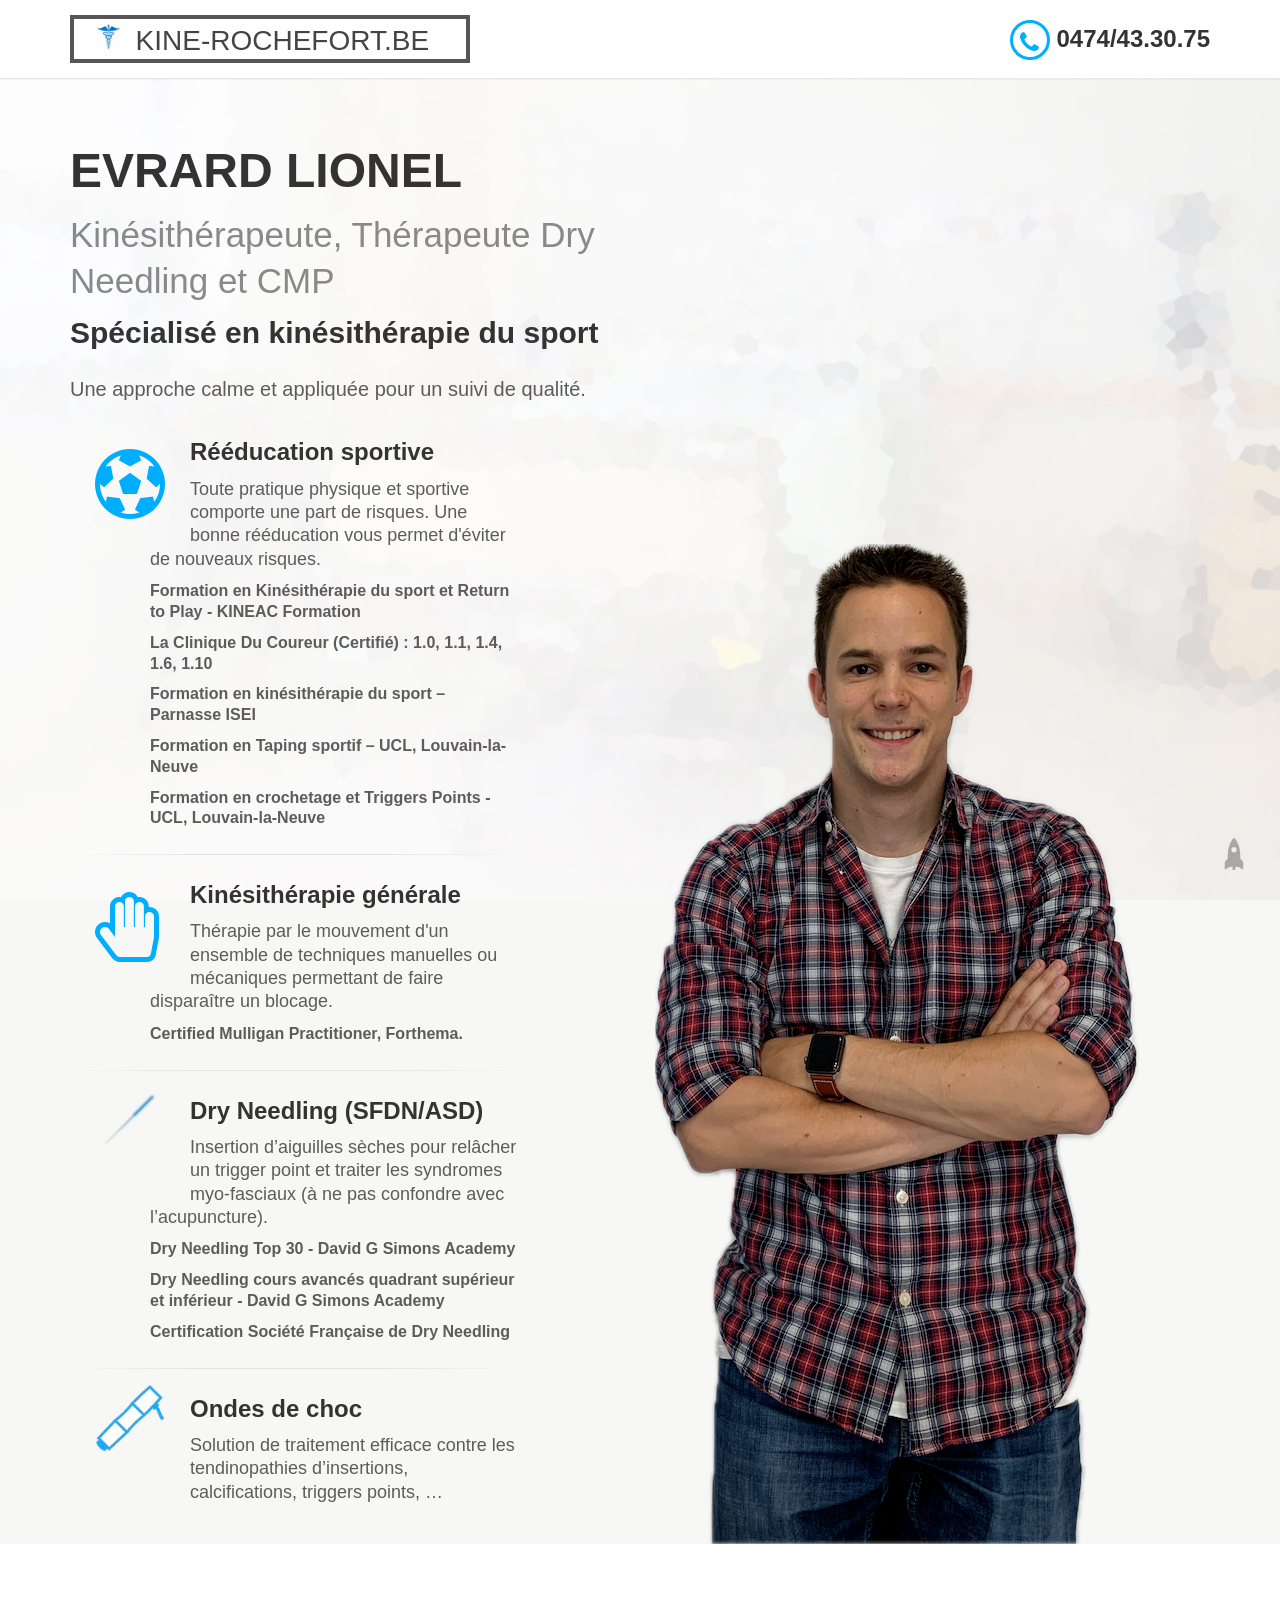
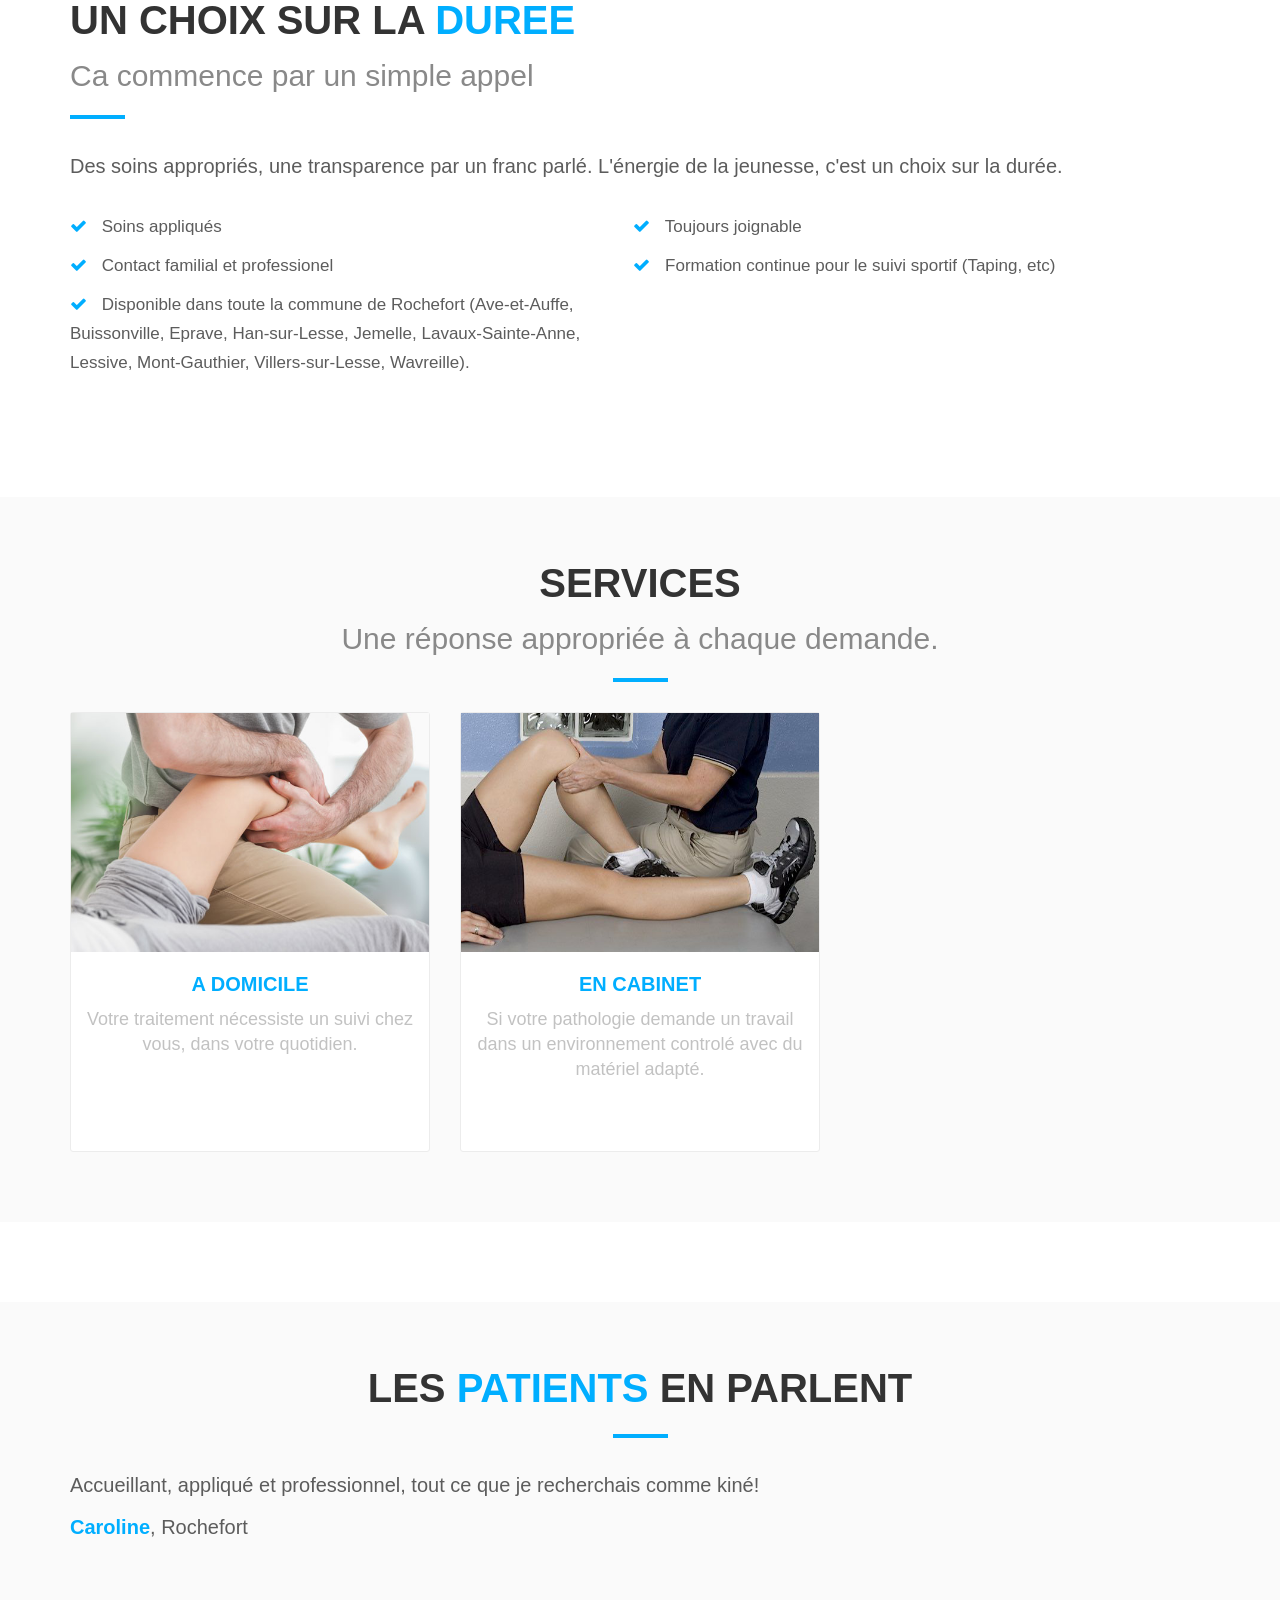
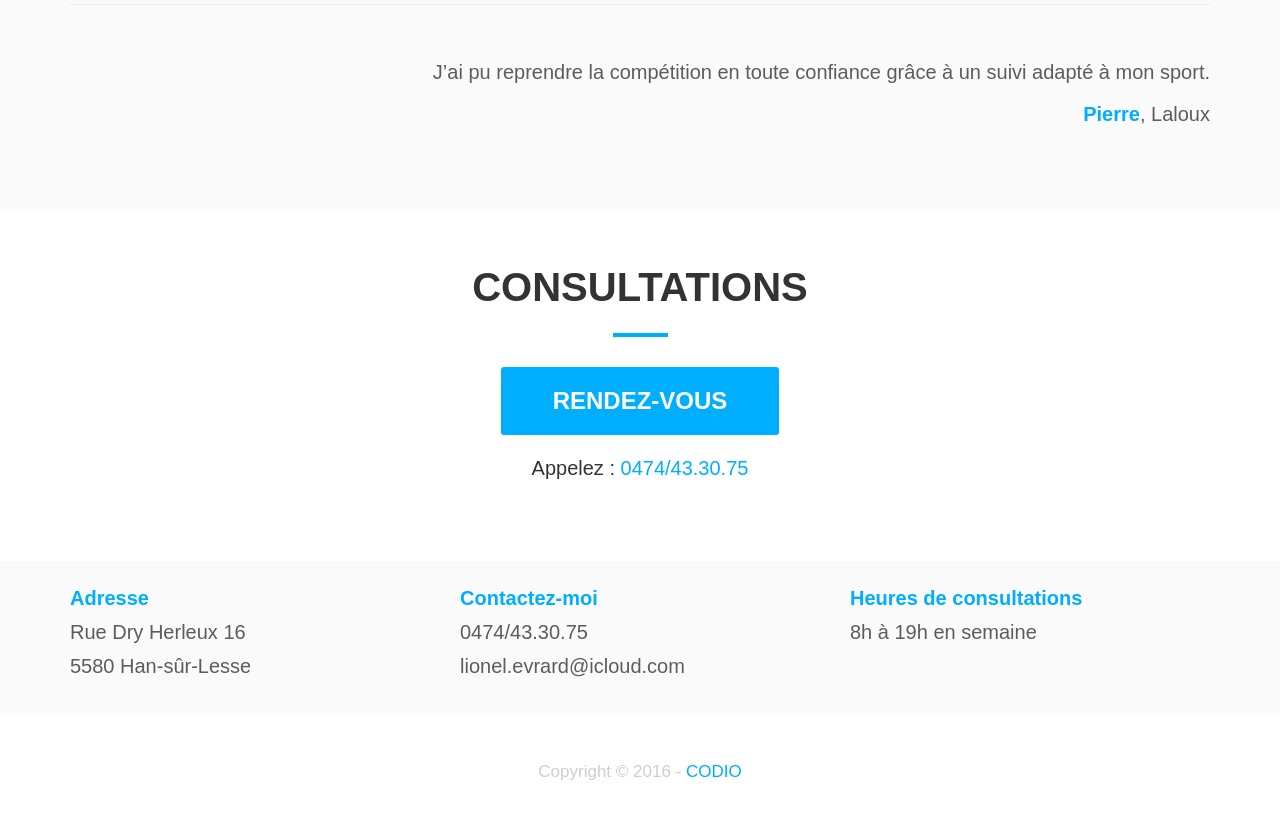
<file: index.html>
<!DOCTYPE html>
<html lang="fr" class=" js flexbox flexboxlegacy canvas canvastext webgl no-touch geolocation hashchange history draganddrop rgba hsla multiplebgs backgroundsize borderimage borderradius boxshadow textshadow opacity cssanimations csscolumns cssgradients cssreflections csstransforms csstransforms3d csstransitions fontface generatedcontent video audio localstorage no-applicationcache svg inlinesvg smil svgclippaths" style=""><!-- 

Page    : index / Kine Rochefort

 --><head><meta http-equiv="Content-Type" content="text/html; charset=UTF-8"><script src="./athena.js" type="text/javascript"></script>
<script type="text/javascript">window.addEventListener('DOMContentLoaded',function(){var v=archive_analytics.values;v.service='wb';v.server_name='wwwb-app203.us.archive.org';v.server_ms=378;archive_analytics.send_pageview({});});</script>
<script type="text/javascript" src="./bundle-playback.js" charset="utf-8"></script>
<script type="text/javascript" src="./wombat.js" charset="utf-8"></script>
<script>window.RufflePlayer=window.RufflePlayer||{};window.RufflePlayer.config={"autoplay":"on","unmuteOverlay":"hidden"};</script>
<script type="text/javascript" src="./ruffle.js"></script>

<link rel="stylesheet" type="text/css" href="./banner-styles.css">
<link rel="stylesheet" type="text/css" href="./iconochive.css">
<!-- End Wayback Rewrite JS Include -->

    
    <meta http-equiv="X-UA-Compatible" content="IE=edge">
    <meta name="viewport" content="width=device-width, initial-scale=1.0, maximum-scale=1.0, user-scalable=no">
    <!-- SEO -->
    <meta name="author" content="Codio - www.codio.be">
    <meta name="description" content="LIONEL EVRARD Kiné (Kinésithérapeute) à Rochefort (Tel: 0474 43 30 75). Kinésithérapie générale, revalidation sportive.">
    <meta name="keywords" content="kiné, Rochefort, revalidation, kinésithérapie, Evrard Lionel, Jemelle, Eprave, Lessive, Han sur Lesse, Wavreille, Villers sur Lesse">
    <!-- FACEBOOK TAGS -->
    <meta property="og:image" content="kine-rochefort-facebook2.jpg">
    <link rel="”canonical”" href="https://www.kine-rochefort.be">
    <!-- Favicons -->
    <link rel="shortcut icon" href="caducee.jpg">
    <!-- Page Title -->
    <title>EVRARD LIONEL - Kiné (Kinésithérapeute) à Rochefort</title>
    <!-- Bootstrap -->
    <link type="text/css" rel="stylesheet" href="bootstrap.min.css">
    <!-- Custom Google Font : Josefin Sans -->
    <link href="./css" rel="stylesheet" type="text/css">
    <!-- Plugins -->
    <link type="text/css" rel="stylesheet" href="font-awesome.css">
    <link type="text/css" rel="stylesheet" href="streamline-icons.css">
    <!-- Template Style -->
    <link type="text/css" rel="stylesheet" href="health.css">
    <!-- Color Theme -->
    <link type="text/css" rel="stylesheet" href="./blue.css">
    <!-- HTML5 shim and Respond.js for IE8 support of HTML5 elements and media queries -->
    <!-- WARNING: Respond.js doesn't work if you view the page via file:// -->
    <!--[if lt IE 9]>
  <script src="js/ie/respond.min.js"></script>
  <![endif]-->
    <!-- Modernizr -->
    <script src="./modernizr.min.js"></script>
    <!-- Subtle Loading bar -->
    <script src="./pace.js"></script>
    <!-- Live Reload - Dev tool -->
    <script src="./live.js"></script>
<meta id="ConnectiveDocSignExtentionInstalled" name="ConnectiveDocSignExtentionInstalled" data-extension-version="1.0.6"><style type="text/css">.livejs-loading * { transition: all .3s ease-out; -webkit-transition: all .3s ease-out;-moz-transition: all .3s ease-out;-o-transition: all .3s ease-out;}</style></head>

<body data-spy="scroll" data-target="#navbar" data-offset="100" class="  pace-done"><!-- BEGIN WAYBACK TOOLBAR INSERT -->

 
    <!--Preloader div-->
    <div class="preloader" style="display: none;"><div class="pace  pace-inactive"><div class="pace-progress" data-progress-text="100%" data-progress="99" style="width: 100%;">
  <div class="pace-progress-inner"></div>
</div>
<div class="pace-activity"></div></div></div>
    <!-- Fixed navbar -->
    <nav class="navbar navbar-default navbar-fixed-top">
        <div class="container">
            <div class="navbar-header mobile-center">
                <div class="logo-kine">
                    <img src="./caducee.jpg" alt="caduce"><span class="logo-titre">KINE-ROCHEFORT.BE</span>
                </div>
            </div>
            <div class="click-to-call hidden-xs">
                <a href="tel:0474/43.30.75" target="_blank">
                    <span class="phone-icon"><i class="fa fa-phone"></i></span> <span>0474/43.30.75</span>
                </a>
            </div>
        </div>
    </nav>
    <!-- // End Fixed navbar -->
    <header id="top" class="header header_menu_padding medical_bg">
        <div class="container">
            <div class="header-content">
                <div class="row">
                    <div class="col-md-6">
                        <div class="hero-area">
                            <h1 class="headline">EVRARD LIONEL</h1>
                            <h3 class="headline-support">Kinésithérapeute, Thérapeute Dry Needling et CMP</h3>
                            <h4>Spécialisé en kinésithérapie du sport</h4>
                            <!-- Telephone : only visible on Mobile devices
                                              To Change Mobile on Desktop, Its above -->
                            <div class="click-to-call visible-xs">
                                <a href="tel:0474/43.30.75" target="_blank">
                                    <span class="phone-icon"><i class="fa fa-phone"></i></span> <span>0474/43.30.75</span>
                                </a>
                            </div>
                            <p class="vertical-space">Une approche calme et appliquée pour un suivi de qualité.</p>
                        </div>
                        <div class="benefits benefits-vertical">
                            <div class="benefit-item">
                                <div class="benefit-icon"><i class="fa fa-futbol-o"> </i></div>
                                <h6 class="benefit-title">Rééducation sportive</h6>
                                <p>Toute pratique physique et sportive comporte une part de risques. Une bonne rééducation vous permet d'éviter de nouveaux risques.</p>
                                <p class="training-title">Formation en Kinésithérapie du sport et Return to Play - KINEAC Formation</p>	
                                <p class="training-title">La Clinique Du Coureur (Certifié) : 1.0, 1.1, 1.4, 1.6, 1.10</p>	
                                <p class="training-title">Formation en kinésithérapie du sport – Parnasse ISEI</p>
                                <p class="training-title">Formation en Taping sportif – UCL, Louvain-la-Neuve</p>
                            	<p class="training-title">Formation en crochetage et Triggers Points - UCL, Louvain-la-Neuve</p>
			    </div>
                            <div class="benefit-item">
                                <div class="benefit-icon"><i class="fa fa-hand-stop-o"> </i></div>
                                <h6 class="benefit-title">Kinésithérapie générale</h6>
                                <p>Thérapie par le mouvement d'un ensemble de techniques manuelles ou mécaniques permettant de faire disparaître un blocage.</p>
                                <p class="training-title">Certified Mulligan Practitioner, Forthema.</p>
                            </div>
                            <div class="benefit-item">
                                <div class="benefit-icon"><i class="fa fa-hand-stop-o icon-needle" style="background-image: url('needle.png'); background-repeat: no-repeat;"> </i></div>
                                <h6 class="benefit-title">Dry Needling (SFDN/ASD)</h6>
                                <p>Insertion d’aiguilles sèches pour relâcher un trigger point et traiter les syndromes myo-fasciaux (à ne pas confondre avec l’acupuncture).</p>
                                <p class="training-title">Dry Needling Top 30 -  David G Simons Academy</p>
							  <p class="training-title">Dry Needling cours avancés quadrant supérieur et inférieur - David G Simons Academy</p> 
							  <p class="training-title">Certification Société Française de Dry Needling</p> 
                            </div>
                            <div class="benefit-item">
                                <div class="benefit-icon"><i class="fa fa-hand-stop-o icon-onde" style="background-image: url('onde.png'); background-repeat: no-repeat;"> </i></div>
                                <h6 class="benefit-title">Ondes de choc </h6>
                                <p>Solution de traitement efficace contre les tendinopathies d’insertions, calcifications, triggers points, … </p>
                            </div>
                 
                        </div>
                    </div>
                    <!-- // end .col -->
                    <div class="col-md-6 position-static-md">
                        <div class="image-align-bottom"> <img src="./lio-web2.png" alt="Doctor" class="center-block img-responsive"></div>
                    </div>
                    <!-- // end .col -->
                </div>
                <!-- // end .row -->
            </div>
            <!-- // end .header-content -->
        </div>
        <!-- end .container -->
    </header>
    <!-- end .header -->
    <!-- 
     Appointment Section
     ====================================== -->
    <section class="appointment">
        <div class="container">
            <div class="row">
                <div class="col-sm-12 col-md-12">
                    <div class="section-title left-aligned">
                        <h2>UN CHOIX SUR LA <span class="text-highlight">DUREE</span></h2>
                        <h3 class="subline">Ca commence par un simple appel</h3>
                        <hr>
                    </div>
                    <p>Des soins appropriés, une transparence par un franc parlé. L'énergie de la jeunesse, c'est un choix sur la durée.</p>
                    <ul class="list-unstyled checklist">
                        <li>
                            <p> <i class="fa fa-check"></i> Soins appliqués </p>
                        </li>
                        <li>
                            <p> <i class="fa fa-check"></i> Toujours joignable </p>
                        </li>
                        <li>
                            <p> <i class="fa fa-check"></i> Contact familial et professionel </p>
                        </li>
                        <li>
                            <p> <i class="fa fa-check"></i> Formation continue pour le suivi sportif (Taping, etc) </p>
                        </li>
                        <li>
                            <p> <i class="fa fa-check"></i> Disponible dans toute la commune de Rochefort (Ave-et-Auffe, Buissonville, Eprave, Han-sur-Lesse, Jemelle, Lavaux-Sainte-Anne, Lessive, Mont-Gauthier, Villers-sur-Lesse, Wavreille). </p>
                        </li>
                    </ul>
                </div>
                <!-- // end .col -->
            </div>
            <!-- // end .row -->
        </div>
        <!-- end .container -->
    </section>
    <!-- end section.appointment -->
    <!-- 
     OUR SERVICES
     ====================================== -->
    <section class="highlight top-space-xl">
        <div class="container">
            <div class="section-title text-center">
                <h2>SERVICES</h2>
                <h3 class="subline">Une réponse appropriée à chaque demande.</h3>
                <hr>
            </div>
            <div class="row">
                <div class="col-sm-6 col-md-4">
                    <div class="thumbnail">
                        <img src="./kine1.png" alt="Atholl Palace Hotel">
                        <div class="caption">
                            <h6 class="caption-title">A DOMICILE</h6>
                            <p class="caption-text height-hundred">Votre traitement nécessiste un suivi chez vous, dans votre quotidien.</p>
                        </div>
                    </div>
                </div>
                <div class="col-sm-6 col-md-4">
                    <div class="thumbnail">
                        <img src="./kine2.png" alt="The Four Seasons Hotel">
                        <div class="caption">
                            <h6 class="caption-title">EN CABINET</h6>
                            <p class="caption-text height-hundred">Si votre pathologie demande un travail dans un environnement controlé avec du matériel adapté.</p>
                        </div>
                    </div>
                </div>
                <div class="clearfix visible-sm"></div>
                
            </div>
            <!-- // end .row -->
        </div>
        <!-- // end .container -->
    </section>
    <!-- end section.services -->
    <!-- 
     Testimonials
     ====================================== -->
    <section class="highlight testimonials top-space-xl">
        <div class="container">
            <div class="section-title text-center">
                <h2>LES <span class="text-highlight">PATIENTS</span> EN PARLENT</h2>
                <hr>
            </div>
            <div class="row">
                <div class="col-sm-12">
                    <blockquote class="bq-right">Accueillant, appliqué et professionnel, tout ce que je recherchais comme kiné!</blockquote>
                    <p class="bq-author"><strong><span class="text-highlight">Caroline</span></strong>, Rochefort</p>
                </div>
            </div>
            <!-- // end .row -->
            <div class="vertical-space-lg">
                <hr>
            </div>
            <div class="row">
                <div class="col-sm-12">
                    <blockquote class="bq-left">J’ai pu reprendre la compétition en toute confiance grâce à un suivi adapté à mon sport.</blockquote>
                    <p class="text-right bq-author"><strong> <span class="text-highlight">Pierre</span></strong>, Laloux</p>
                </div>
            </div>
            <!-- // end .row -->
            <div class="vertical-space-lg">
            </div>
        </div>
        <!-- end .container -->
    </section>
    <!-- end section.testimonials -->
    <!-- 
     Call to Action
     ====================================== -->
    <section class="call-to-action">
        <div class="container">
            <div class="section-title text-center">
                <h2>CONSULTATIONS</h2>
                <hr>
            </div>
            <div class="cta-button text-center vertical-space bottom-space-xl"> <a class="btn btn-success btn-xl" href="tel:0474/43.30.75">RENDEZ-VOUS</a>
                <h6 class="vertical-space">Appelez : <a href="tel:0474/43.30.75">0474/43.30.75</a></h6>
            </div>
        </div>
    </section>
    <!-- end section.footer-action -->
    <!-- 
     Call to Action
     ====================================== -->
    <div class="highlight contact">
        <div class="container">
            <div class="row">
                <div class="col-sm-4">
                    <p><span class="text-highlight"><strong>Adresse</strong></span>
                        <br>Rue Dry Herleux 16
                        <br>5580 Han-sûr-Lesse</p>
                </div>
                <!-- // end .col -->
                <div class="col-sm-4">
                    <p><span class="text-highlight"><strong>Contactez-moi</strong></span>
                        <br>0474/43.30.75
                        <br>lionel.evrard@icloud.com
                    </p>
                </div>
                <!-- // end .col -->
                <div class="col-sm-4">
                    <p><span class="text-highlight"><strong>Heures de consultations</strong></span>
                        <br>8h à 19h en semaine
                </p></div>
                <!-- // end .col -->
            </div>
            <!-- // end .row -->
        </div>
    </div>
    <!-- end section.footer-action -->
    <!-- 
     Google Map
     ====================================== -->
    <!--div class="google-map">
        <iframe src="https://www.google.com/maps/embed/v1/place?q=Rue%20Saint-Roch%2018,%205580%20Eprave&key=AIzaSyAN0om9mFmy1QN6Wf54tXAowK4eT0ZUPrU"></iframe>
    </div-->
    <!-- end Google Map -->
    <footer>
        <p> <small class="text-muted">Copyright © 2016 - <a href="https://www.codio.be/">CODIO</a></small></p>
    </footer>
    <a href="https://www.kine-rochefort.be/#top" class="back_to_top" style="display: none;"><img src="./back_to_top.png" alt="back to top"></a>
    <!-- 
     Javascripts : Nerd Stuff :)
     ====================================== -->
    <!-- jQuery Library -->
    <script src="./jquery.min.js"></script>
    <!-- Bootstrap JS -->
    <script src="./bootstrap.min.js"></script>
    <!-- 3rd party Plugins -->
    <script src="./validate.js"></script>
    <script src="./sugar-date.js"></script>
    <script src="./nicescroll.js"></script>
    <!-- JS Includes -->
    <script src="./contact_form.js"></script>
    <!-- Main Script -->
    <script src="./main.js"></script>
    <!-- Google Analytics -->
    <!--script>
    (function(i, s, o, g, r, a, m) {
        i['GoogleAnalyticsObject'] = r;
        i[r] = i[r] || function() {
            (i[r].q = i[r].q || []).push(arguments)
        }, i[r].l = 1 * new Date();
        a = s.createElement(o),
            m = s.getElementsByTagName(o)[0];
        a.async = 1;
        a.src = g;
        m.parentNode.insertBefore(a, m)
    })(window, document, 'script', '//www.google-analytics.com/analytics.js', 'ga');

    ga('create', 'UA-25897762-8', 'auto');
    ga('send', 'pageview');
    </script-->




</body></html>
</file>
<file: banner-styles.css>
#wm-ipp-base {
  height:65px;/* initial height just in case js code fails */
  padding:0;
  margin:0;
  border:none;
  background:none transparent;
}
#wm-ipp {
  z-index: 2147483647;
}
#wm-ipp, #wm-ipp * {
  font-family:Lucida Grande, Helvetica, Arial, sans-serif;
  font-size:12px;
  line-height:1.2;
  letter-spacing:0;
  width:auto;
  height:auto;
  max-width:none;
  max-height:none;
  min-width:0 !important;
  min-height:0;
  outline:none;
  float:none;
  text-align:left;
  border:none;
  color: #000;
  text-indent: 0;
  position: initial;
  background: none;
}
#wm-ipp div, #wm-ipp canvas {
  display: block;
}
#wm-ipp div, #wm-ipp tr, #wm-ipp td, #wm-ipp a, #wm-ipp form {
  padding:0;
  margin:0;
  border:none;
  border-radius:0;
  background-color:transparent;
  background-image:none;
  /*z-index:2147483640;*/
  height:auto;
}
#wm-ipp table {
  border:none;
  border-collapse:collapse;
  margin:0;
  padding:0;
  width:auto;
  font-size:inherit;
}
#wm-ipp form input {
  padding:1px !important;
  height:auto;
  display:inline;
  margin:0;
  color: #000;
  background: none #fff;
  border: 1px solid #666;
}
#wm-ipp form input[type=submit] {
  padding:0 8px !important;
  margin:1px 0 1px 5px !important;
  width:auto !important;
  border: 1px solid #000 !important;
  background: #fff !important;
  color: #000 !important;
}
#wm-ipp form input[type=submit]:hover {
  background: #eee !important;
  cursor: pointer !important;
}
#wm-ipp form input[type=submit]:active {
  transform: translateY(1px);
}
#wm-ipp a {
  display: inline;
}    
#wm-ipp a:hover{
  text-decoration:underline;
}
#wm-ipp a.wm-btn:hover {
  text-decoration:none;
  color:#ff0 !important;
}
#wm-ipp a.wm-btn:hover span {
  color:#ff0 !important;
}
#wm-ipp #wm-ipp-inside {
  margin: 0 6px;
  border:5px solid #000;
  border-top:none;
  background-color:rgba(255,255,255,0.9);
  -moz-box-shadow:1px 1px 4px #333;
  -webkit-box-shadow:1px 1px 4px #333;
  box-shadow:1px 1px 4px #333;
  border-radius:0 0 8px 8px;
}
/* selectors are intentionally verbose to ensure priority */
#wm-ipp #wm-logo {
  padding:0 10px;
  vertical-align:middle;
  min-width:100px;
  flex: 0 0 100px;
}
#wm-ipp .c {
  padding-left: 4px;
}
#wm-ipp .c .u {
    margin-top: 4px !important;
}
#wm-ipp .n {
  padding:0 0 0 5px !important;
  vertical-align: bottom;
}
#wm-ipp .n a {
  text-decoration:none;
  color:#33f;
  font-weight:bold;
}
#wm-ipp .n .b {
  padding:0 6px 0 0 !important;
  text-align:right !important;
  overflow:visible;
  white-space:nowrap;
  color:#99a;
  vertical-align:middle;
}
#wm-ipp .n .y .b {
  padding:0 6px 2px 0 !important;
}
#wm-ipp .n .c {
  background:#000;
  color:#ff0;
  font-weight:bold;
  padding:0 !important;
  text-align:center;
}
#wm-ipp.hi .n td.c {
  color:#ec008c;
}
#wm-ipp .n td.f {
  padding:0 0 0 6px !important;
  text-align:left !important;
  overflow:visible;
  white-space:nowrap;
  color:#99a;
  vertical-align:middle;
}
#wm-ipp .n tr.m td {
  text-transform:uppercase;
  white-space:nowrap;
  padding:2px 0;
}
#wm-ipp .c .s {
  padding:0 5px 0 0 !important;
  vertical-align:bottom;
}
#wm-ipp #wm-nav-captures {
  white-space: nowrap;
}
#wm-ipp .c .s a.t {
  color:#33f;
  font-weight:bold;
  line-height: 1.8;
}
#wm-ipp .c .s div.r {
  color: #666;
  font-size:9px;
  white-space:nowrap;
}
#wm-ipp .c .k {
  padding-bottom:1px;
}
#wm-ipp .c .s {
  padding:0 5px 2px 0 !important;
}
#wm-ipp td#displayMonthEl {
  padding: 2px 0 !important;
}
#wm-ipp td#displayYearEl {
  padding: 0 0 2px 0 !important;
}

div#wm-ipp-sparkline {
  position:relative;/* for positioning markers */
  white-space:nowrap;
  background-color:#fff;
  cursor:pointer;
  line-height:0.9;
}
#sparklineImgId, #wm-sparkline-canvas {
  position:relative;
  z-index:9012;
  max-width:none;
}
#wm-ipp-sparkline div.yt {
  position:absolute;
  z-index:9010 !important;
  background-color:#ff0 !important;
  top: 0;
}
#wm-ipp-sparkline div.mt {
  position:absolute;
  z-index:9013 !important;
  background-color:#ec008c !important;
  top: 0;
}  
#wm-ipp .r {
    margin-left: 4px;
}
#wm-ipp .r a {
  color:#33f;
  border:none;
  position:relative;
  background-color:transparent;
  background-repeat:no-repeat !important;
  background-position:100% 100% !important;
  text-decoration: none;
}
#wm-ipp #wm-capinfo {
  /* prevents notice div background from sticking into round corners of
     #wm-ipp-inside */
  border-radius: 0 0 4px 4px;
}
#wm-ipp #wm-capinfo .c-logo {
  display:block;
  float:left;
  margin-right:3px;
  width:90px;
  min-height:90px;
  max-height: 290px;
  border-radius:45px;
  overflow:hidden;
  background-position:50%;
  background-size:auto 90px;
  box-shadow: 0 0 2px 2px rgba(208,208,208,128) inset;
}
#wm-ipp #wm-capinfo .c-logo span {
  display:inline-block;
}
#wm-ipp #wm-capinfo .c-logo img {
  height:90px;
  position:relative;
  left:-50%;
}
#wm-ipp #wm-capinfo .wm-title {
  font-size:130%;
}
#wm-ipp #wm-capinfo a.wm-selector {
  display:inline-block;
  color: #aaa;
  text-decoration:none !important;
  padding: 2px 8px;
}
#wm-ipp #wm-capinfo a.wm-selector.selected {
  background-color:#666;
}
#wm-ipp #wm-capinfo a.wm-selector:hover {
  color: #fff;
}
#wm-ipp #wm-capinfo.notice-only #wm-capinfo-collected-by,
#wm-ipp #wm-capinfo.notice-only #wm-capinfo-timestamps {
    display: none;
}
#wm-ipp #wm-capinfo #wm-capinfo-notice .wm-capinfo-content {
    background-color:#ff0;
    padding:5px;
    font-size:14px;
    text-align:center;
}
#wm-ipp #wm-capinfo #wm-capinfo-notice .wm-capinfo-content * {
    font-size:14px;
    text-align:center;
}
#wm-ipp #wm-expand {
  right: 1px;
  bottom: -1px;
  color: #ffffff;
  background-color: #666 !important;
  padding:0 5px 0 3px !important;
  border-radius: 3px 3px 0 0 !important;
}
#wm-ipp #wm-expand span {
  color: #ffffff;
}
#wm-ipp #wm-expand #wm-expand-icon {
  display: inline-block;
  transition: transform 0.5s;
  transform-origin: 50% 45%;
}
#wm-ipp #wm-expand.wm-open #wm-expand-icon {
  transform: rotate(180deg);
}
#wm-ipp #wmtb {
  text-align:right;
}
#wm-ipp #wmtb #wmtbURL {
  width: calc(100% - 45px);
}
#wm-ipp #wm-graph-anchor {
  border-right:1px solid #ccc;
}
/* time coherence */
html.wb-highlight {
  box-shadow: inset 0 0 0 3px #a50e3a !important;
}    
.wb-highlight {
  outline: 3px solid #a50e3a !important;
}
#wm-ipp-print {
  display:none !important;
}
@media print {
#wm-ipp-base {
  display:none !important;
}
#wm-ipp-print {
  display:block !important;
  white-space: nowrap;
  overflow: hidden;
  text-overflow: ellipsis;
}
}
@media (max-width:414px) {
    #wm-ipp .xxs {
	display:none !important;
    }
}
@media (min-width:1055px) {
#wm-ipp #wm-graph-anchor {
  display:block !important;
}
}
@media (max-width:1054px) {
#wm-ipp #wm-graph-anchor {
  display:none !important;
}
}
@media (max-width:1163px) {
#wm-logo {
    display:none !important;
}
}

#wm-btns {
    white-space: nowrap;
    margin-top: -2px;
}

#wm-btns #wm-save-snapshot-open {
  margin-right: 7px;
  top: -6px;
}

#wm-btns #wm-sign-in {
  box-sizing: content-box;
  display: none;
  margin-right: 7px;
  top: -8px;

  /*
  round border around sign in button
  */
  border: 2px #000 solid;
  border-radius: 14px;
  padding-right: 2px;
  padding-bottom: 2px;
  width: 11px;
  height: 11px;
}

#wm-btns #wm-sign-in>.iconochive-person {
  font-size: 12.5px;
}

#wm-save-snapshot-open > .iconochive-web {
  color:#000;
  font-size:160%;
}

#wm-ipp #wm-share {
  display: flex;
  align-items: flex-end;
  justify-content: space-between;
}

#wm-share > #wm-screenshot {
  display: inline-block;
  margin-right: 3px;
  visibility: hidden;
}

#wm-screenshot > .iconochive-image {
  color:#000;
  font-size:160%;
}

#wm-share > #wm-video {
  display: inline-block;
  margin-right: 3px;
  visibility: hidden;
}

#wm-video > .iconochive-movies {
  color: #000;
  display: inline-block;
  font-size: 150%;
  margin-bottom: 2px;
}

#wm-btns #wm-save-snapshot-in-progress {
  display: none;
  font-size:160%;
  opacity: 0.5;
  position: relative;
  margin-right: 7px;
  top: -5px;
}

#wm-btns #wm-save-snapshot-success {
  display: none;
  color: green;
  position: relative;
  top: -7px;
}

#wm-btns #wm-save-snapshot-fail {
  display: none;
  color: red;
  position: relative;
  top: -7px;
}

.wm-icon-screen-shot {
  background: url("../images/web-screenshot.svg") no-repeat !important;
  background-size: contain !important;
  width: 22px !important;
  height: 19px !important;

  display: inline-block;
}
#donato {
    /* transition effect is disable so as to simplify height adjustment */
    /*transition: height 0.5s;*/
    height: 0;
    margin: 0;
    padding: 0;
    border-bottom: 1px solid #999 !important;
}
body.wm-modal {
    height: auto !important;
    overflow: hidden !important;
}
#donato #donato-base {
    width: 100%;
    height: 100%;
    /*bottom: 0;*/
    margin: 0;
    padding: 0;
    position: absolute;
    z-index: 2147483639;
}
body.wm-modal #donato #donato-base {
    position: fixed;
    top: 0;
    left: 0;
    right: 0;
    bottom: 0;
    z-index: 2147483640;
}

.wb-autocomplete-suggestions {
    font-family: Lucida Grande, Helvetica, Arial, sans-serif;
    font-size: 12px;
    text-align: left;
    cursor: default;
    border: 1px solid #ccc;
    border-top: 0;
    background: #fff;
    box-shadow: -1px 1px 3px rgba(0,0,0,.1);
    position: absolute;
    display: none;
    z-index: 2147483647;
    max-height: 254px;
    overflow: hidden;
    overflow-y: auto;
    box-sizing: border-box;
}
.wb-autocomplete-suggestion {
    position: relative;
    padding: 0 .6em;
    line-height: 23px;
    white-space: nowrap;
    overflow: hidden;
    text-overflow: ellipsis;
    font-size: 1.02em;
    color: #333;
}
.wb-autocomplete-suggestion b {
    font-weight: bold;
}
.wb-autocomplete-suggestion.selected {
    background: #f0f0f0;
}
</file>
<file: iconochive.css>
@font-face{font-family:'Iconochive-Regular';src:url('https://archive.org/includes/fonts/Iconochive-Regular.eot?-ccsheb');src:url('https://archive.org/includes/fonts/Iconochive-Regular.eot?#iefix-ccsheb') format('embedded-opentype'),url('https://archive.org/includes/fonts/Iconochive-Regular.woff?-ccsheb') format('woff'),url('https://archive.org/includes/fonts/Iconochive-Regular.ttf?-ccsheb') format('truetype'),url('https://archive.org/includes/fonts/Iconochive-Regular.svg?-ccsheb#Iconochive-Regular') format('svg');font-weight:normal;font-style:normal}
[class^="iconochive-"],[class*=" iconochive-"]{font-family:'Iconochive-Regular'!important;speak:none;font-style:normal;font-weight:normal;font-variant:normal;text-transform:none;line-height:1;-webkit-font-smoothing:antialiased;-moz-osx-font-smoothing:grayscale}
.iconochive-Uplevel:before{content:"\21b5"}
.iconochive-exit:before{content:"\1f6a3"}
.iconochive-beta:before{content:"\3b2"}
.iconochive-logo:before{content:"\1f3db"}
.iconochive-audio:before{content:"\1f568"}
.iconochive-movies:before{content:"\1f39e"}
.iconochive-software:before{content:"\1f4be"}
.iconochive-texts:before{content:"\1f56e"}
.iconochive-etree:before{content:"\1f3a4"}
.iconochive-image:before{content:"\1f5bc"}
.iconochive-web:before{content:"\1f5d4"}
.iconochive-collection:before{content:"\2211"}
.iconochive-folder:before{content:"\1f4c2"}
.iconochive-data:before{content:"\1f5c3"}
.iconochive-tv:before{content:"\1f4fa"}
.iconochive-article:before{content:"\1f5cf"}
.iconochive-question:before{content:"\2370"}
.iconochive-question-dark:before{content:"\3f"}
.iconochive-info:before{content:"\69"}
.iconochive-info-small:before{content:"\24d8"}
.iconochive-comment:before{content:"\1f5e9"}
.iconochive-comments:before{content:"\1f5ea"}
.iconochive-person:before{content:"\1f464"}
.iconochive-people:before{content:"\1f465"}
.iconochive-eye:before{content:"\1f441"}
.iconochive-rss:before{content:"\221e"}
.iconochive-time:before{content:"\1f551"}
.iconochive-quote:before{content:"\275d"}
.iconochive-disc:before{content:"\1f4bf"}
.iconochive-tv-commercial:before{content:"\1f4b0"}
.iconochive-search:before{content:"\1f50d"}
.iconochive-search-star:before{content:"\273d"}
.iconochive-tiles:before{content:"\229e"}
.iconochive-list:before{content:"\21f6"}
.iconochive-list-bulleted:before{content:"\2317"}
.iconochive-latest:before{content:"\2208"}
.iconochive-left:before{content:"\2c2"}
.iconochive-right:before{content:"\2c3"}
.iconochive-left-solid:before{content:"\25c2"}
.iconochive-right-solid:before{content:"\25b8"}
.iconochive-up-solid:before{content:"\25b4"}
.iconochive-down-solid:before{content:"\25be"}
.iconochive-dot:before{content:"\23e4"}
.iconochive-dots:before{content:"\25a6"}
.iconochive-columns:before{content:"\25af"}
.iconochive-sort:before{content:"\21d5"}
.iconochive-atoz:before{content:"\1f524"}
.iconochive-ztoa:before{content:"\1f525"}
.iconochive-upload:before{content:"\1f4e4"}
.iconochive-download:before{content:"\1f4e5"}
.iconochive-favorite:before{content:"\2605"}
.iconochive-heart:before{content:"\2665"}
.iconochive-play:before{content:"\25b6"}
.iconochive-play-framed:before{content:"\1f3ac"}
.iconochive-fullscreen:before{content:"\26f6"}
.iconochive-mute:before{content:"\1f507"}
.iconochive-unmute:before{content:"\1f50a"}
.iconochive-share:before{content:"\1f381"}
.iconochive-edit:before{content:"\270e"}
.iconochive-reedit:before{content:"\2710"}
.iconochive-gear:before{content:"\2699"}
.iconochive-remove-circle:before{content:"\274e"}
.iconochive-plus-circle:before{content:"\1f5d6"}
.iconochive-minus-circle:before{content:"\1f5d5"}
.iconochive-x:before{content:"\1f5d9"}
.iconochive-fork:before{content:"\22d4"}
.iconochive-trash:before{content:"\1f5d1"}
.iconochive-warning:before{content:"\26a0"}
.iconochive-flash:before{content:"\1f5f2"}
.iconochive-world:before{content:"\1f5fa"}
.iconochive-lock:before{content:"\1f512"}
.iconochive-unlock:before{content:"\1f513"}
.iconochive-twitter:before{content:"\1f426"}
.iconochive-facebook:before{content:"\66"}
.iconochive-googleplus:before{content:"\67"}
.iconochive-reddit:before{content:"\1f47d"}
.iconochive-tumblr:before{content:"\54"}
.iconochive-pinterest:before{content:"\1d4df"}
.iconochive-popcorn:before{content:"\1f4a5"}
.iconochive-email:before{content:"\1f4e7"}
.iconochive-embed:before{content:"\1f517"}
.iconochive-gamepad:before{content:"\1f579"}
.iconochive-Zoom_In:before{content:"\2b"}
.iconochive-Zoom_Out:before{content:"\2d"}
.iconochive-RSS:before{content:"\1f4e8"}
.iconochive-Light_Bulb:before{content:"\1f4a1"}
.iconochive-Add:before{content:"\2295"}
.iconochive-Tab_Activity:before{content:"\2318"}
.iconochive-Forward:before{content:"\23e9"}
.iconochive-Backward:before{content:"\23ea"}
.iconochive-No_Audio:before{content:"\1f508"}
.iconochive-Pause:before{content:"\23f8"}
.iconochive-No_Favorite:before{content:"\2606"}
.iconochive-Unike:before{content:"\2661"}
.iconochive-Song:before{content:"\266b"}
.iconochive-No_Flag:before{content:"\2690"}
.iconochive-Flag:before{content:"\2691"}
.iconochive-Done:before{content:"\2713"}
.iconochive-Check:before{content:"\2714"}
.iconochive-Refresh:before{content:"\27f3"}
.iconochive-Headphones:before{content:"\1f3a7"}
.iconochive-Chart:before{content:"\1f4c8"}
.iconochive-Bookmark:before{content:"\1f4d1"}
.iconochive-Documents:before{content:"\1f4da"}
.iconochive-Newspaper:before{content:"\1f4f0"}
.iconochive-Podcast:before{content:"\1f4f6"}
.iconochive-Radio:before{content:"\1f4fb"}
.iconochive-Cassette:before{content:"\1f4fc"}
.iconochive-Shuffle:before{content:"\1f500"}
.iconochive-Loop:before{content:"\1f501"}
.iconochive-Low_Audio:before{content:"\1f509"}
.iconochive-First:before{content:"\1f396"}
.iconochive-Invisible:before{content:"\1f576"}
.iconochive-Computer:before{content:"\1f5b3"}
</file>
<file: streamline-icons.css>
@charset "UTF-8";
@font-face {
    font-family: "streamline";
    src: url("streamline.eot");
    src: url("streamline.eot#iefix") format("embedded-opentype"), url("streamline.woff") format("woff"), url("streamline.ttf") format("truetype"), url("streamline.svg#streamline") format("svg");
    font-weight: normal;
    font-style: normal;
}

[data-icon]:before {
    font-family: "streamline" !important;
    content: attr(data-icon);
    font-style: normal !important;
    font-weight: normal !important;
    font-variant: normal !important;
    text-transform: none !important;
    speak: none;
    line-height: 1;
    -webkit-font-smoothing: antialiased;
    -moz-osx-font-smoothing: grayscale;
}

[class^="icon-"]:before,
[class*=" icon-"]:before {
    font-family: "streamline" !important;
    font-style: normal !important;
    font-weight: normal !important;
    font-variant: normal !important;
    text-transform: none !important;
    speak: none;
    line-height: 1;
    -webkit-font-smoothing: antialiased;
    -moz-osx-font-smoothing: grayscale;
}

.icon-armchair-chair-streamline:before {
    content: "a";
}

.icon-arrow-streamline-target:before {
    content: "b";
}

.icon-backpack-streamline-trekking:before {
    content: "c";
}

.icon-bag-shopping-streamline:before {
    content: "d";
}

.icon-barbecue-eat-food-streamline:before {
    content: "e";
}

.icon-barista-coffee-espresso-streamline:before {
    content: "f";
}

.icon-bomb-bug:before {
    content: "g";
}

.icon-book-dowload-streamline:before {
    content: "h";
}

.icon-book-read-streamline:before {
    content: "i";
}

.icon-browser-streamline-window:before {
    content: "j";
}

.icon-brush-paint-streamline:before {
    content: "k";
}

.icon-bubble-comment-streamline-talk:before {
    content: "l";
}

.icon-bubble-love-streamline-talk:before {
    content: "m";
}

.icon-caddie-shop-shopping-streamline:before {
    content: "n";
}

.icon-caddie-shopping-streamline:before {
    content: "o";
}

.icon-camera-photo-polaroid-streamline:before {
    content: "p";
}

.icon-camera-photo-streamline:before {
    content: "q";
}

.icon-camera-streamline-video:before {
    content: "r";
}

.icon-chaplin-hat-movie-streamline:before {
    content: "s";
}

.icon-chef-food-restaurant-streamline:before {
    content: "t";
}

.icon-clock-streamline-time:before {
    content: "u";
}

.icon-cocktail-mojito-streamline:before {
    content: "v";
}

.icon-coffee-streamline:before {
    content: "w";
}

.icon-computer-imac:before {
    content: "x";
}

.icon-computer-imac-2:before {
    content: "y";
}

.icon-computer-macintosh-vintage:before {
    content: "z";
}

.icon-computer-network-streamline:before {
    content: "A";
}

.icon-computer-streamline:before {
    content: "B";
}

.icon-cook-pan-pot-streamline:before {
    content: "C";
}

.icon-crop-streamline:before {
    content: "D";
}

.icon-crown-king-streamline:before {
    content: "E";
}

.icon-danger-death-delete-destroy-skull-stream:before {
    content: "F";
}

.icon-dashboard-speed-streamline:before {
    content: "G";
}

.icon-database-streamline:before {
    content: "H";
}

.icon-delete-garbage-streamline:before {
    content: "I";
}

.icon-design-graphic-tablet-streamline-tablet:before {
    content: "J";
}

.icon-design-pencil-rule-streamline:before {
    content: "K";
}

.icon-diving-leisure-sea-sport-streamline:before {
    content: "L";
}

.icon-drug-medecine-streamline-syringue:before {
    content: "M";
}

.icon-earth-globe-streamline:before {
    content: "N";
}

.icon-eat-food-fork-knife-streamline:before {
    content: "O";
}

.icon-eat-food-hotdog-streamline:before {
    content: "P";
}

.icon-edit-modify-streamline:before {
    content: "Q";
}

.icon-email-mail-streamline:before {
    content: "R";
}

.icon-envellope-mail-streamline:before {
    content: "S";
}

.icon-eye-dropper-streamline:before {
    content: "T";
}

.icon-factory-lift-streamline-warehouse:before {
    content: "U";
}

.icon-first-aid-medecine-shield-streamline:before {
    content: "V";
}

.icon-food-ice-cream-streamline:before {
    content: "W";
}

.icon-frame-picture-streamline:before {
    content: "X";
}

.icon-grid-lines-streamline:before {
    content: "Y";
}

.icon-handle-streamline-vector:before {
    content: "Z";
}

.icon-happy-smiley-streamline:before {
    content: "0";
}

.icon-headset-sound-streamline:before {
    content: "1";
}

.icon-home-house-streamline:before {
    content: "2";
}

.icon-ibook-laptop:before {
    content: "3";
}

.icon-ink-pen-streamline:before {
    content: "4";
}

.icon-ipad-streamline:before {
    content: "5";
}

.icon-iphone-streamline:before {
    content: "6";
}

.icon-ipod-mini-music-streamline:before {
    content: "7";
}

.icon-ipod-music-streamline:before {
    content: "8";
}

.icon-ipod-streamline:before {
    content: "9";
}

.icon-japan-streamline-tea:before {
    content: "!";
}

.icon-laptop-macbook-streamline:before {
    content: "\"";
}

.icon-like-love-streamline:before {
    content: "#";
}

.icon-link-streamline:before {
    content: "$";
}

.icon-lock-locker-streamline:before {
    content: "%";
}

.icon-locker-streamline-unlock:before {
    content: "&";
}

.icon-macintosh:before {
    content: "'";
}

.icon-magic-magic-wand-streamline:before {
    content: "(";
}

.icon-magnet-streamline:before {
    content: ")";
}

.icon-man-people-streamline-user:before {
    content: "*";
}

.icon-map-pin-streamline:before {
    content: "+";
}

.icon-map-streamline-user:before {
    content: ",";
}

.icon-micro-record-streamline:before {
    content: "-";
}

.icon-monocle-mustache-streamline:before {
    content: ".";
}

.icon-music-note-streamline:before {
    content: "/";
}

.icon-music-speaker-streamline:before {
    content: ":";
}

.icon-notebook-streamline:before {
    content: ";";
}

.icon-paint-bucket-streamline:before {
    content: "<";
}

.icon-painting-pallet-streamline:before {
    content: "=";
}

.icon-painting-roll-streamline:before {
    content: ">";
}

.icon-pen-streamline:before {
    content: "?";
}

.icon-pen-streamline-1:before {
    content: "@";
}

.icon-pen-streamline-2:before {
    content: "[";
}

.icon-pen-streamline-3:before {
    content: "]";
}

.icon-photo-pictures-streamline:before {
    content: "^";
}

.icon-picture-streamline:before {
    content: "_";
}

.icon-picture-streamline-1:before {
    content: "`";
}

.icon-receipt-shopping-streamline:before {
    content: "{";
}

.icon-remote-control-streamline:before {
    content: "|";
}

.icon-settings-streamline:before {
    content: "}";
}

.icon-settings-streamline-1:before {
    content: "~";
}

.icon-settings-streamline-2:before {
    content: "\\";
}

.icon-shoes-snickers-streamline:before {
    content: "\e000";
}

.icon-speech-streamline-talk-user:before {
    content: "\e001";
}

.icon-stamp-streamline:before {
    content: "\e002";
}

.icon-streamline-suitcase-travel:before {
    content: "\e003";
}

.icon-streamline-sync:before {
    content: "\e004";
}

.icon-streamline-umbrella-weather:before {
    content: "\e005";
}

/*
     FILE ARCHIVED ON 01:31:16 Feb 09, 2019 AND RETRIEVED FROM THE
     INTERNET ARCHIVE ON 20:07:54 Aug 22, 2024.
     JAVASCRIPT APPENDED BY WAYBACK MACHINE, COPYRIGHT INTERNET ARCHIVE.

     ALL OTHER CONTENT MAY ALSO BE PROTECTED BY COPYRIGHT (17 U.S.C.
     SECTION 108(a)(3)).
*/
/*
playback timings (ms):
  captures_list: 0.549
  exclusion.robots: 0.016
  exclusion.robots.policy: 0.007
  esindex: 0.011
  cdx.remote: 9.755
  LoadShardBlock: 62.004 (3)
  PetaboxLoader3.datanode: 165.237 (5)
  load_resource: 1354.51 (2)
  PetaboxLoader3.resolve: 1226.61 (2)
*/
</file>
<file: health.css>
/*

Style   : Health Click CSS
Version : 1.0
Author  : Surjith S M
URI     : http://themeforest.net/user/surjithctly

Copyright © All rights Reserved
Surjith S M / @surjithctly


TABLE OF CONTENTS 
---------------------------------------------------

    • Global
    • Header
        • Navigation
        • Menu
        • Jumbotron
        • Slider
    • About
    • Features
    • Clients
    • Testimonials
    • Footer
        • Copyright info
    • Blog
    • Media Queries (mobile)

    */


/* ================================================
   Global Styles
   ================================================ */

body,
html {
    overflow-x: hidden;
}

body {
    font-family: 'Josefin Sans', sans-serif;
    font-weight: 400;
    font-size: 20px;
    line-height: 1.7;
    position: relative;
    color: #898989;
}

a {
    -webkit-transition: all 0.25s ease-out;
    -moz-transition: all 0.25s ease-out;
    -ms-transition: all 0.25s ease-out;
    -o-transition: all 0.25s ease-out;
    transition: all 0.25s ease-out;
}


/* 
   Typography
   ---------- */

strong,
b {
    font-weight: 700;
}

h1,
h2,
h3,
h4,
h5,
h6 {
    font-family: 'Josefin Sans', sans-serif;
    font-weight: 700;
    line-height: 1.3;
    color: #333;
}

h5,
h6 {
    font-weight: 400;
}

h1 {
    font-size: 48px;
}

h2 {
    font-size: 40px;
}

h3 {
    font-size: 35px;
}

h4 {
    font-size: 30px;
}

h5 {
    font-size: 25px;
}

h6 {
    font-size: 20px;
}

@media (max-width: 767px) {
    h3 {
        font-size: 26px;
    }
}

p,
.lead {
    line-height: 1.7;
}


/* 
   Buttons
   ------- */

.btn {
    border-radius: 3px;
    font-size: 14px;
    font-weight: 700;
    text-transform: uppercase;
    padding: 7px 20px;
    border-width: 0;
    text-overflow: ellipsis;
    overflow: hidden;
    /*transition:all .5s ease;*/
}

.btn-group-lg>.btn,
.btn-lg {
    padding: 10px 16px;
    font-size: 18px;
    line-height: 1.3333333;
}

.btn-xl {
    padding: 15px 50px;
    font-size: 24px;
    font-weight: bold;
}

.btn-xs {
    border-width: 1px;
    padding: 5px 10px;
    font-size: 11px;
    font-weight: 300;
}

@media (max-width: 767px) {
    .btn-xl {
        font-size: 20px;
        padding: 15px 40px;
    }
}

.btn-default,
.btn-outline,
.btn-success {
    border-width: 2px;
}


/* 
   Form Inputs
   ----------- */

.form-control {
    border-radius: 0;
    -webkit-box-shadow: none;
    box-shadow: none;
    border-color: #DDDDDD;
    height: 45px;
}

.form-control:focus {
    outline: 0;
    -webkit-box-shadow: none;
    box-shadow: none;
}

.has-error .form-control:focus {
    border-color: #E23B1A;
    -webkit-box-shadow: none;
    box-shadow: none;
}

.has-error .checkbox {
    color: #5c5c5c;
}

label {
    font-weight: 400;
    font-size: 18px;
}

input,
select,
textarea {
    font-family: Arial, Helvetica, sans-serif;
}

textarea {
    resize: vertical;
}

.form-control::-webkit-input-placeholder {
    color: #C3C3C3;
}

.input-lg {
    height: 50px;
}

.input-group-lg>.form-control,
.input-group-lg>.input-group-addon,
.input-group-lg>.input-group-btn>.btn {
    border-radius: 3px;
}

@media (max-width: 767px) {
    .checkbox-inline,
    .radio-inline {
        display: block;
    }
    .checkbox-inline+.checkbox-inline,
    .radio-inline+.radio-inline {
        margin-top: 5px;
        margin-left: 0;
    }
}


/* 
   Breadcrumbs
   ----------- */

.breadcrumb {
    background-color: transparent;
    font-size: 14px;
    padding-left: 0;
    margin-bottom: 0;
}

.breadcrumb a {
    color: #FFF;
    text-decoration: none;
}

.breadcrumb a:hover,
.breadcrumb a:focus {
    color: rgba(255, 255, 255, 0.7);
}


/* 
   Navbar
   ------ */

.navbar-default {
    background-color: #fff;
    -webkit-box-shadow: 0 1px 1px 0 rgba(0, 0, 0, 0.03);
    box-shadow: 0 1px 1px 0 rgba(0, 0, 0, 0.03);
    padding: 15px 0;
}

.navbar-toggle {
    margin-top: 0px;
    margin-bottom: 0px;
}

.navbar-default .navbar-nav>li>a {
    text-transform: uppercase;
    font-size: 13px;
    font-weight: 600;
}

.navbar-default .navbar-nav>.open>a,
.navbar-default .navbar-nav>.open>a:focus,
.navbar-default .navbar-nav>.open>a:hover,
.navbar-default .navbar-nav>.active>a,
.navbar-default .navbar-nav>.active>a:focus,
.navbar-default .navbar-nav>.active>a:hover {
    border-radius: 3px;
}

.navbar-brand {
    padding: 0 15px;
    height: auto;
}

.dropdown-menu {
    -webkit-box-shadow: 0 2px 1px 0 rgba(0, 0, 0, 0.05);
    box-shadow: 0 2px 1px 0 rgba(0, 0, 0, 0.05);
    border: 1px solid #F0F0F0;
}

.dropdown-menu .divider {
    background-color: #F0F0F0;
}

.dropdown-header {
    font-size: 11px;
    color: #CBCBCB;
    text-transform: uppercase;
}

.dropdown-menu>li>a {
    padding: 5px 20px;
    padding-right: 40px;
    color: #737373;
    font-family: Arial, Helvetica, sans-serif;
}

@media (min-width: 768px) {
    .navbar-nav>li>a {
        padding-top: 8px;
        padding-bottom: 8px;
    }
    .dropdown:hover .dropdown-menu {
        display: block;
    }
}


/* 
   Nav Tabs
   -------- */

.nav-center {
    text-align: center;
}

.nav-center ul.nav {
    display: inline-block;
}

.nav-center ul.nav li {
    display: inline;
}

.nav-center ul.nav li a {
    float: left;
}


/* 
   Modal box
   -------------- */

.modal-content {
    border-radius: 3px;
}

.modal-transparent .modal-content {
    -webkit-box-shadow: none;
    box-shadow: none;
    background: transparent;
    border: 0;
}

@media (min-width: 768px) {
    .modal-sm {
        width: 450px;
    }
    .modal-content {
        -webkit-box-shadow: 0 0px 50px rgba(0, 0, 0, .2);
        box-shadow: 0 0px 50px rgba(0, 0, 0, .2);
    }
    .modal-dialog {
        margin: 80px auto;
    }
}


/* 
   Custom Blockquote
   ------------ */

.blockquote {
    background: #f9f9f9;
    border-left: 10px solid #E8E8E8;
    margin: 1.5em 10px;
    padding: 1em;
    font-size: 22px;
}


/* 
   Collapsible Panels
   ------------------ */

.panel-group .panel {
    box-shadow: inherit;
    border-width: 1px;
    margin-bottom: 20px;
    border-color: #f7f7f7;
}

.panel-default > .panel-heading {
    background: transparent;
    padding: 0;
}

.panel-title {
    text-transform: uppercase;
    font-size: 12px;
}

.panel-title > a {
    display: block;
    position: relative;
    padding: 15px;
}

.panel-title > a:hover,
.panel-title > a:focus {
    text-decoration: none;
}

.panel-title > a:focus {
    outline: inherit;
}

.panel-title > a:before {
    background: url("collapse.png") no-repeat 0 -2px;
    content: "";
    display: block;
    height: 14px;
    position: absolute;
    right: 14px;
    top: 17px;
    width: 14px;
}

.panel-title > a.collapsed:before {
    background-position: 0 -33px;
}

.panel-default > .panel-heading + .panel-collapse > .panel-body {
    border-color: #f7f7f7;
}


/* 
   Pace Preloader
   -------------- */

.preloader {
    position: fixed;
    width: 100%;
    height: 2px;
    z-index: 9999999;
}

.pace {
    -webkit-pointer-events: none;
    pointer-events: none;
    -webkit-user-select: none;
    -moz-user-select: none;
    user-select: none;
    z-index: 9999999;
    position: fixed;
    margin: auto;
    top: 0;
    left: 0;
    right: 0;
    height: 2px;
    width: 100%;
}

.pace .pace-progress {
    -webkit-box-sizing: border-box;
    -moz-box-sizing: border-box;
    -ms-box-sizing: border-box;
    -o-box-sizing: border-box;
    box-sizing: border-box;
    -webkit-transition: width 1s ease-in-out 1s linear;
    -moz-transition: width 1s ease-in-out 1s linear;
    -ms-transition: width 1s ease-in-out 1s linear;
    -o-transition: width 1s ease-in-out 1s linear;
    transition: width 1s ease-in-out 1s linear;
    -webkit-transform: translate3d(0, 0, 0);
    -moz-transform: translate3d(0, 0, 0);
    -ms-transform: translate3d(0, 0, 0);
    -o-transform: translate3d(0, 0, 0);
    transform: translate3d(0, 0, 0);
    max-width: 100%;
    position: fixed;
    z-index: 9999999;
    display: block;
    position: absolute;
    left: 0px;
    top: 0px;
    height: 100%;
    background: #F76D53;
}

.pace.pace-inactive {
    display: none;
}


/* 
   Back to Top
   ----------- */

.back_to_top {
    display: none;
    color: #fff;
    text-align: center;
    padding: 10px;
    position: fixed;
    right: 20px;
    bottom: 20px;
    opacity: 0.3;
    transition: opacity 0.3s ease;
}

.back_to_top:hover {
    opacity: 0.5;
}


/* 
   Utilites
   -------- */


/* Vertical Rhythm */

.vertical-space {
    margin: 20px 0;
}

.horizontal-space {
    margin: 0 20px;
}

.left-space {
    margin-left: 20px;
}

.right-space {
    margin-right: 20px;
}

.top-space {
    margin-top: 20px;
}

.bottom-space {
    margin-bottom: 20px;
}

.no-top-space {
    margin-top: 0;
}

.no-bottom-space {
    margin-bottom: 0;
}

.no-left-space {
    margin-left: 0;
}

.no-right-space {
    margin-right: 0;
}


/* lg - large */

.vertical-space-lg {
    margin: 50px 0;
}

.horizontal-space-lg {
    margin: 0 50px;
}

.left-space-lg {
    margin-left: 50px;
}

.right-space-lg {
    margin-right: 50px;
}

.top-space-lg {
    margin-top: 50px;
}

.bottom-space-lg {
    margin-bottom: 50px;
}


/* xl - Extra large */

.vertical-space-xl {
    margin: 80px 0;
}

.horizontal-space-xl {
    margin: 0 80px;
}

.left-space-xl {
    margin-left: 80px;
}

.right-space-xl {
    margin-right: 80px;
}

.top-space-xl {
    margin-top: 80px;
}

.bottom-space-xl {
    margin-bottom: 80px;
}


/* sm - small */

.vertical-space-sm {
    margin: 10px 0;
}

.horizontal-space-sm {
    margin: 0 10px;
}

.left-space-sm {
    margin-left: 10px;
}

.right-space-sm {
    margin-right: 10px;
}

.top-space-sm {
    margin-top: 10px;
}

.bottom-space-sm {
    margin-bottom: 10px;
}


/*other utility classes*/

.text-muted {
    color: #CECECE;
}

@media (min-width: 768px) {
    .lead {
        font-size: 23px;
    }
}


/* ================================================
   Header
   ================================================ */

.header {
    position: relative;
    padding: 0;
}

.header_menu_padding {
    padding-top: 80px;
}

.header-content {
    padding-top: 40px;
}

.click-to-call {
    float: right;
}

.click-to-call a {
    display: block;
    color: #333;
    font-size: 24px;
    font-family: Arial, Helvetica, sans-serif;
    font-weight: bold;
    padding: 3px 0;
}

.phone-icon {
    border: 3px solid;
    -webkit-border-radius: 100%;
    -moz-border-radius: 100%;
    border-radius: 100%;
    width: 40px;
    height: 40px;
    display: inline-block;
    text-align: center;
}

.click-to-call span {
    vertical-align: middle;
}

.click-to-call a:hover,
.click-to-call a:focus,
.click-to-call a:active {
    text-decoration: none;
}

.medical_bg {
    background: url('medical-bg.jpg') no-repeat top center;
    background-size: cover;
    background-attachment: fixed;
}

.yoga_bg {
    background: url('yoga-bg.jpg') no-repeat top center;
    background-size: cover;
}

.fitness_bg {
    background: url('fitness_header_1.jpg') no-repeat top center;
    background-size: cover;
}

.fitness_bg_2 {
    background: url('fitness_header_2.jpg') no-repeat top center;
    background-size: cover;
}

.spa_bg {
    background: url('spa_header.jpg') no-repeat top center;
    background-size: cover;
}

.headline-support {
    font-weight: 400;
    margin-top: 0;
}

@media (max-width: 768px) {
    .yoga_bg {
        background-position: 70% 50%;
    }
    .yoga_bg .container {
        background-color: rgba(255, 255, 255, 0.8);
    }
    .hero-area {
        text-align: center;
    }
    .click-to-call {
        float: none;
        padding: 20px 0;
        margin: 0 auto;
        text-align: center;
    }
    /*center align logo on mobile if needed*/
    .mobile-center.navbar-header {
        text-align: center;
    }
    .mobile-center .navbar-brand {
        float: none;
    }
    .mobile-center .navbar-brand>img {
        display: inline-block;
    }
}

@media (min-width: 992px) {
    .position-static-md {
        position: static;
    }
    .image-align-bottom {
        position: absolute;
        bottom: 0%;
    }
}


/* 
 Sub page
 -------- */

.sub-header {
    position: relative;
    padding: 80px 0 30px;
    color: #FFF;
    text-shadow: 0 1px 0 rgba(0, 0, 0, .1);
}

.page-title {
    margin-bottom: 5px;
}

.page-title small {
    font-weight: 300;
    font-size: 50%;
}


/* 
 Reveal Menu
 ----------- */

.reveal-menu {
    -webkit-transition: all 1s ease;
    -moz-transition: all 1s ease;
    -ms-transition: all 1s ease;
    -o-transition: all 1s ease;
    transition: all 1s ease;
}

.reveal-menu-hidden {
    top: -100%;
}

.reveal-menu-visible {
    top: 0;
}


/* 
 Header Video

 ------------ */

.video-header {
    position: absolute;
    right: 0;
    bottom: 0;
    min-width: 100%;
    min-height: 100%;
    width: auto;
    height: auto;
    z-index: -100;
    background-size: cover;
}

.header-video-module {
    position: relative;
}

.header-video-module .header {
    background: none;
    z-index: 10;
}

.header-video-module .header_top-bg,
.header-video-module .header_bottom-bg {
    background: none;
}

.no-video .video-container video,
.touch .video-container video {
    display: none;
}

.no-video .video-container .poster,
.touch .video-container .poster {
    display: block !important;
}

.video-container .poster img {
    width: 100%;
    bottom: 0;
    position: absolute;
}

.video-container .filter {
    z-index: 9;
    position: absolute;
    background: rgba(0, 0, 0, 0.5);
    width: 100%;
    top: 0;
    bottom: 0;
    left: 0;
    right: 0;
}


/* ================================================
   Benefits
   ================================================ */

.benefit-item {
    padding: 0 20px 15px;
    margin-bottom: 15px;
    text-align: center;
}

.benefit-item img {
    text-align: center;
}

.benefit-item .benefit-icon {
    font-size: 70px;
    margin: 0 15px;
    text-align: center;
}

.benefit-item p {
    font-size: 18px;
    line-height: 1.3;
}

.benefit-item .benefit-title {
    font-weight: 700;
    font-size: 24px;
}


/*vertical*/

.benefits-vertical .benefit-item {
    position: relative;
    max-width: 450px;
    float: left;
    text-align: left;
    padding: 0 0 15px;
}

.benefits-vertical .benefit-item img {
    float: left;
}

.benefits-vertical .benefit-item .benefit-icon {
    float: left;
    width: 90px;
}

.benefits-vertical .benefit-item .benefit-title,
.benefits-vertical .benefit-item p {
    margin-left: 80px;
}

.benefits-vertical .benefit-item:last-child:after {
    bottom: 0;
    height: 0;
}

.benefits-vertical .benefit-item:after {
    content: '';
    position: absolute;
    width: 100%;
    height: 1px;
    bottom: -1px;
    left: 0;
    background: rgba(255, 255, 255, 0);
    background: -moz-linear-gradient(left, rgba(255, 255, 255, 0) 0%, rgba(227, 227, 227, 1) 27%, rgba(227, 227, 227, 1) 70%, rgba(254, 254, 254, 0) 100%);
    background: -webkit-gradient(left top, right top, color-stop(0%, rgba(255, 255, 255, 0)), color-stop(27%, rgba(227, 227, 227, 1)), color-stop(70%, rgba(227, 227, 227, 1)), color-stop(100%, rgba(254, 254, 254, 0)));
    background: -webkit-linear-gradient(left, rgba(255, 255, 255, 0) 0%, rgba(227, 227, 227, 1) 27%, rgba(227, 227, 227, 1) 70%, rgba(254, 254, 254, 0) 100%);
    background: -o-linear-gradient(left, rgba(255, 255, 255, 0) 0%, rgba(227, 227, 227, 1) 27%, rgba(227, 227, 227, 1) 70%, rgba(254, 254, 254, 0) 100%);
    background: -ms-linear-gradient(left, rgba(255, 255, 255, 0) 0%, rgba(227, 227, 227, 1) 27%, rgba(227, 227, 227, 1) 70%, rgba(254, 254, 254, 0) 100%);
    background: linear-gradient(to right, rgba(255, 255, 255, 0) 0%, rgba(227, 227, 227, 1) 27%, rgba(227, 227, 227, 1) 70%, rgba(254, 254, 254, 0) 100%);
    filter: progid: DXImageTransform.Microsoft.gradient( startColorstr='#ffffff', endColorstr='#fefefe', GradientType=1);
}


/* ================================================
   Sections
   ================================================ */

.highlight {
    background: #FAFAFA;
    padding: 20px 0;
}

.section-title {
    margin: 50px 0 30px;
}

.section-title .subline {
    font-size: 30px;
    color: #898989;
    font-weight: 400;
    margin-top: 0;
}

.section-title hr {
    max-width: 55px;
    border-top: 4px solid;
}

.section-title.left-aligned hr {
    text-align: left;
    margin-left: 0;
}

.highlight .section-title {
    text-align: center;
    margin-top: 40px;
}

.section-title.top-space-sm {
    margin-top: 15px;
}

.section-title p {
    max-width: 450px;
    margin: 0 auto;
}


/* ================================================
   Join Now
   ================================================ */

.checklist {
    margin-bottom: 30px;
    font-size: 17px;
    margin-top: 30px;
}

@media (min-width: 992px) {
    .checklist li {
        width: 49%;
        display: inline-block;
    }
    .checklist-full li {
        width: 100%;
        display: inline-block;
    }
    .checklist-right li {
        text-align: right;
    }
    .checklist-right li i {
        float: right;
        margin-right: 0;
        margin-left: 10px;
        padding-top: 6px;
    }
}

.checklist i {
    margin-right: 10px;
}

.appointment-form {
    background: #FAFAFA;
    border: 2px solid #eeeeee;
}

.form-spacing {
    margin: 40px 30px 35px;
}

.appointment-form > form {
    padding: 20px 25px;
}

.appointment-form .form-header {
    border: solid 1px;
    margin: -1px;
    padding: 20px 10px 35px;
    text-align: center;
    position: relative;
    margin-bottom: 15px;
}

.appointment-form .form-header a {
    font-size: 26px;
    font-weight: 700;
}

.appointment-form .form-header a:hover,
.appointment-form .form-header a:focus,
.appointment-form .form-header a:active {
    text-decoration: none;
    opacity: 0.7;
}

.form-header .or_icon {
    color: #a9a9a9;
    background: #EFEFEF;
    width: 50px;
    height: 50px;
    font-weight: 700;
    font-size: 18px;
    text-align: center;
    padding: 10px 0;
    border-radius: 100%;
    margin: 0 auto;
    position: absolute;
    left: 0;
    right: 0;
    bottom: -25px;
}


/* ================================================
   Services
   ================================================ */

.thumbnail {
    text-align: center;
    padding: 0;
    margin-bottom: 50px;
    border: 1px solid #ECECEC;
    border-radius: 3px;
    -moz-transition: all 0.6s ease;
    -webkit-transition: all 0.6s ease;
    -ms-transition: all 0.6s ease;
    -o-transition: all 0.6s ease;
    transition: all 0.6s ease;
}

.thumbnail:hover {
    -webkit-box-shadow: 0 2px 40px rgba(0, 0, 0, 0.08);
    box-shadow: 0 2px 40px rgba(0, 0, 0, 0.08);
}

.thumbnail a>img,
.thumbnail>img {
    min-width: 100%;
}

.caption-title {
    margin-bottom: 10px;
    white-space: nowrap;
    overflow: hidden;
    text-overflow: ellipsis;
    font-weight: bold;
}

.caption-text {
    line-height: 1.4;
    font-size: 18px;
    color: #C2C2C2;
}

.staff-member {
    text-align: center;
}

.staff-member > img {
    margin-bottom: 15px;
}

.staff-member > p {
    line-height: 1.2;
}

.staff-member > p > small {
    color: #CCC;
}


/* ================================================
   Pricing
   ================================================ */

.pricing-item {
    padding: 25px;
    border: solid 3px #F2F2F2;
    text-align: center;
    -webkit-border-radius: 5px;
    -moz-border-radius: 5px;
    border-radius: 5px;
    margin-bottom: 25px;
}

.pricing-item .plan-name {
    text-transform: uppercase;
    font-weight: 600;
}

.pricing-item .price {
    font-size: 60px;
    font-weight: 700;
    margin: 10px 0;
    line-height: 1.4;
}

.pricing-item .plan-features {
    opacity: 0.7;
    list-style: none;
    padding: 0;
    margin: 0 0 20px;
}

.pricing-item .price .curr {
    display: inline-block;
    font-size: 30px;
    vertical-align: super;
    font-weight: 400;
}

.pricing-item {
    -moz-transition: all 0.6s ease;
    -webkit-transition: all 0.6s ease;
    -ms-transition: all 0.6s ease;
    -o-transition: all 0.6s ease;
    transition: all 0.6s ease;
}


/* ================================================
   FAQ
   ================================================ */

.faq {
    margin-bottom: 60px;
}

.faq-title {
    margin-top: 30px;
    margin-bottom: 10px;
    font-size: 17px;
    font-weight: 600;
}


/* ================================================
   Our Stats
   ================================================ */

.our-stats {
    margin: 50px 0 20px;
}

.stats-info {
    text-align: center;
    margin-top: 20px;
    margin-bottom: 30px;
}

@media (min-width: 768px) {
    .stats-info {
        margin-bottom: 15px;
    }
}

.stats-info .fa {
    font-size: 30px;
    color: #DCDCDC;
}

.stats-info h2 {
    margin: 10px 0 0;
}

.stats-info p {
    color: #c2c2c2;
    line-height: 1;
}


/* ================================================
   Testimonials
   ================================================ */

blockquote {
    font-size: 20px;
    border-left: 0;
    padding: 0 0 8px;
    margin-bottom: 0;
}

.bq-left {
    padding-right: 0;
    padding-left: 200px;
    text-align: right;
}

.bq-right {
    padding-left: 0;
    padding-right: 200px;
    text-align: left;
}

@media (max-width:767px) {
    blockquote {
        padding-top: 20px;
        padding-bottom: 20px;
    }
    .bq-left,
    .bq-right {
        text-align: center;
        background: none;
        padding-left: 20px;
        padding-right: 20px;
    }
    .bq-author {
        text-align: center;
    }
}


/* ================================================
   Contact
   ================================================ */

.google-map iframe {
    width: 100%;
    height: 400px;
    border: 0;
}

@media (max-width: 768px) {
    .contact p {
        text-align: center;
        margin-bottom: 20px;
    }
}


/* ================================================
   Footer
   ================================================ */

footer {
    text-align: center;
    padding: 40px 0 30px;
}

.social-icons {
    padding-bottom: 20px;
}

.social-icons a {
    display: inline-block;
    padding: 0 5px;
}

.social-icons a i {
    background-color: rgba(0, 0, 0, 0.1);
    color: rgba(0, 0, 0, 0.2);
    font-size: 1.55em;
    width: 2.15em;
    height: 2.15em;
    line-height: 2.15em;
    border-radius: 50%;
    -webkit-border-radius: 50%;
    text-align: center;
    margin: 0;
}

.social-icons.small a i {
    font-size: 0.95em;
}

.social-icons a:hover {
    opacity: 0.8;
}


/* ================================================
   Blog
   ================================================ */

.post-wrap,
.blog-content {
    margin: 50px 0;
}

.post-entry,
.entry-image {
    margin-bottom: 40px;
}

.post-heading {
    margin-top: 0;
    margin-bottom: 5px;
}

.post-meta {
    font-size: 13px;
}

.post-excerpt {
    margin-bottom: 13px;
}

.sidebar {
    margin: 50px 0;
}

.sidebar-widget {
    margin-bottom: 30px;
}

.pagination>li>a,
.pagination>li>span {
    color: #6F6F6F;
}

.pagination>li>a:hover,
.pagination>li>span:hover,
.pagination>li>a:focus,
.pagination>li>span:focus {
    color: #A3A3A3;
}

.pagination>.active>a,
.pagination>.active>span,
.pagination>.active>a:hover,
.pagination>.active>span:hover,
.pagination>.active>a:focus,
.pagination>.active>span:focus {
    background-color: #E6E6E6;
    border-color: #D2D2D2;
    color: #6E6E6E;
}

.vertical-links li {
    border-bottom: 1px solid #E6DDD4;
    padding: 8px 0;
}

.tag-cloud a {
    display: inline-block;
    margin-right: 5px;
    margin-bottom: 10px;
    padding: 2px 8px;
    border: 1px solid #eceae4;
    -webkit-border-radius: 3px;
    -moz-border-radius: 3px;
    border-radius: 3px;
    background: #FFF;
    color: #C2C2C2;
    font-size: 12px;
}

.tag-cloud a:hover {
    text-decoration: none;
}

.comments-title {
    margin: 0 0 20px;
    padding-bottom: 10px;
}

.comments {
    position: relative;
    margin-top: 50px;
    padding-top: 30px;
    border-top: 1px solid #EEE;
}

.comments-list {
    list-style: none;
    padding-bottom: 50px;
    margin: 0 0 50px;
    border-bottom: 1px solid #EEE;
}

.comments-list ul {
    list-style: none;
}

.comments-list li,
.comments-list li ul,
.comments-list li ul li {
    margin: 30px 0 0 0;
}

.comments-list ul:first-child {
    margin-top: 0;
}

.comments-list li {
    position: relative;
    margin: 30px 0 0 30px;
}

.comment-wrap {
    position: relative;
    border: 1px solid #E5E5E5;
    border-radius: 5px;
    padding: 20px 20px 20px 35px;
}

.comments-list ul .comment-wrap {
    margin-left: 25px;
    padding-left: 20px;
}

.comments-list > li:first-child {
    padding-top: 0;
    margin-top: 0;
}

.comments-list li .children {
    margin-top: 0;
}

.comments-list li li .children {
    margin-left: 30px;
}

.comments-list li .comment-content,
.pingback {
    position: relative;
    overflow: hidden;
}

.comments-list li .comment-content p,
.pingback p {
    margin: 20px 0 0 0;
}

.comments-list li .comment-content {
    padding: 0 0 0 15px;
}

.comments-list li .comment-meta {
    float: left;
    margin-right: 0;
    line-height: 1;
}

.comment-avatar {
    position: absolute;
    top: 15px;
    left: -35px;
    padding: 4px;
    background: #FFF;
    border: 1px solid #E5E5E5;
    border-radius: 50%;
}

.comment-avatar img {
    display: block;
    border-radius: 50%;
}

.comments-list li .children .comment-avatar {
    left: -25px;
}

.comment-content .comment-author {
    margin-bottom: -10px;
    font-size: 16px;
    font-weight: bold;
    color: #555;
}

.comment-content .comment-author a {
    border: none;
    color: #333;
}

.comment-content .comment-author a:hover {
    color: #363636;
}

.comment-content .comment-author span {
    display: block;
}

.comment-content .comment-author span,
.comment-content .comment-author span a {
    font-size: 12px;
    font-weight: normal;
    font-style: italic;
    color: #AAA;
}

.comment-content .comment-author span a:hover {
    color: #888;
}

.comment-reply-link,
.review-comment-ratings {
    display: block;
    position: absolute;
    top: 4px;
    left: auto;
    text-align: center;
    right: 0px;
    width: 14px;
    height: 14px;
    color: #CCC;
    font-size: 14px;
    line-height: 1;
}

.comment-reply-link:hover {
    color: #888;
}

.height-hundred {
    min-height: 125px;
}

.logo-kine {
    width: 390px;
    height: 48px;
    border: 4px solid #565656;
    text-align: center;
    font-size: 28px;
    font-weight: 4 00;
    color: #444444;
}

.logo-kine img {
    max-height: 35px;
    position: relative;
    left: -15px;
    top: -7px;
}

.logo-kine .logo-titre {
    position: relative;
    top: -2px;
}

.training-title {
    font-size: 16px !important;
    font-weight: bold !important;
}

.icon-needle,
.icon-onde {
    display: inline-block;
    width: 70px;
    height: 70px;
    background-position: center;
    background-size: contain;
    font-size: 0;
    line-height: 0;
    vertical-align: top;
}

.icon-needle::before,
.icon-onde::before {
    content: none !important;
    display: none !important;
}

@media (max-width: 480px) {
    .logo-kine {
        margin-left: auto;
        margin-right: auto;
        width: 90%;
        font-size: 22px;
        padding-top: 3px;
    }
    .logo-kine img {
        max-height: 35px;
        left: -5px;
        top: -2px
    }
}

@media (max-width: 768px) {
    .logo-kine {
        margin-left: auto;
        margin-right: auto;
    }
    .logo-kine img {}
}

@media (min-width:768px) and (max-width: 969px) {
    .logo-kine {
        margin-left: auto;
        margin-right: auto;
    }
}

@media (min-width: 970px) and (max-width: 1169px) {}

@media (min-width: 1170px) {
    .logo-kine {
        width: 400px;
        height: 48px;
        border: 4px solid #565656;
    }
}
/*
     FILE ARCHIVED ON 06:46:37 Feb 05, 2019 AND RETRIEVED FROM THE
     INTERNET ARCHIVE ON 20:07:52 Aug 22, 2024.
     JAVASCRIPT APPENDED BY WAYBACK MACHINE, COPYRIGHT INTERNET ARCHIVE.

     ALL OTHER CONTENT MAY ALSO BE PROTECTED BY COPYRIGHT (17 U.S.C.
     SECTION 108(a)(3)).
*/
/*
playback timings (ms):
  captures_list: 0.45
  exclusion.robots: 0.02
  exclusion.robots.policy: 0.013
  esindex: 0.008
  cdx.remote: 14.053
  LoadShardBlock: 344.371 (3)
  PetaboxLoader3.datanode: 122.933 (5)
  PetaboxLoader3.resolve: 415.19 (3)
  load_resource: 465.701 (2)
*/
</file>
<file: blue.css>
/*

Style : Blue Theme CSS
Version : 1.0
Author  : Surjith S M
URI   : http://themeforest.net/user/surjithctly

Copyright © All rights Reserved
Surjith S M / @surjithctly

*/


/* 
   COLOR PALLETTES : Blue
   ------------------------------------------------
  
   Blue 1        : #00aeff;
   Dark Grey      : #3b3b3b;
   Medium Grey    : #5c5c5c;
   Light Grey     : #818181;
   Lightest Grey  : #C2C2C2;
   White          : #ffffff;

   
   */


/* ================================================
   THEME SPECIFIC STYLES : VISUAL STYLES ONLY
   ================================================ */


/*White*/

body {
    background: #fff;
}

.appointment-form .form-header h4,
.appointment-form .form-header a {
    color: #FFF;
}


/*Grey*/

.headline-support {
    color: #898989;
}

body,
.timeline-content h2 {
    color: #5c5c5c;
}

.nav-pills>li>a {
    color: #C2C2C2;
}

.form-control:focus {
    border-color: #C2C2C2;
}

.navbar-default .navbar-nav>li>a {
    color: #818181;
}

.slick-prev:before,
.slick-next:before {
    color: #C2C2C2;
}

.header,
.sub-header {
    background-color: #f7f7f5;
}

.text-dark {
    color: #3b3b3b!important;
}


/* red
 * ----- */

::-moz-selection {
    background: #00aeff;
    color: #FFF;
}

::selection {
    background: #00aeff;
    color: #FFF;
}


/* Contrast
 * -------- */

.caption-title {
    color: #00aeff;
}


/*color*/

a,
a:hover,
a:focus,
.speaker-info p,
.highlighted-plan .price,
.highlighted-plan .plan-name,
.benefit-item .benefit-icon i,
.text-highlight,
.phone-icon,
.checklist i {
    color: #00aeff;
}


/*background*/

.pace .pace-progress {
    background: #00aeff;
}

.timeline::before {
    background: #00aeff;
}

.navbar-default .navbar-nav>.active>a,
.navbar-default .navbar-nav>.active>a:focus,
.navbar-default .navbar-nav>.active>a:hover {
    color: #FFF;
    background-color: #00aeff;
}


/*border*/

.phone-icon {
    border-color: #00aeff;
}

.section-title hr {
    border-top-color: #00aeff;
}


/*background color*/

.nav-pills>li.active>a,
.nav-pills>li.active>a:focus,
.nav-pills>li.active>a:hover {
    background-color: #00aeff;
}


/*contrast color*/

.appointment-form .form-header {
    background-color: #00aeff;
    border-color: #00aeff;
}


/* 
  BUTTONS
  ------- */

.btn-default {
    color: #00aeff;
    border-color: #FFF;
}

.btn-default:hover,
.btn-default:focus,
.btn-default:active,
.btn-default.active {
    background-color: transparent;
    border-color: #FFF;
    color: #FFF;
}

.btn-primary {
    background-color: #5c5c5c;
}

.btn-primary:hover,
.btn-primary:focus,
.btn-primary:active,
.btn-primary.active {
    background-color: #3b3b3b;
}

.btn-success {
    background-color: #00aeff;
    border-color: #00aeff;
}

.btn-success:hover,
.btn-success:focus,
.btn-success:active,
.btn-success.active {
    background-color: #FFF;
    border-color: #00aeff;
    color: #00aeff;
}

.btn-outline {
    color: #8C8C8C;
    border-color: #CACACA;
}

.btn-outline:hover,
.btn-outline:focus,
.btn-outline:active,
.btn-outline.active {
    background-color: transparent;
    border-color: #818181;
    color: #8C8C8C;
}

.btn-success.disabled,
.btn-success.disabled.active,
.btn-success.disabled.focus,
.btn-success.disabled:active,
.btn-success.disabled:focus,
.btn-success.disabled:hover,
.btn-success[disabled],
.btn-success[disabled].active,
.btn-success[disabled].focus,
.btn-success[disabled]:active,
.btn-success[disabled]:focus,
.btn-success[disabled]:hover,
fieldset[disabled] .btn-success,
fieldset[disabled] .btn-success.active,
fieldset[disabled] .btn-success.focus,
fieldset[disabled] .btn-success:active,
fieldset[disabled] .btn-success:focus,
fieldset[disabled] .btn-success:hover {
    background-color: #00aeff;
    border-color: #00aeff;
    color: #FFF;
}


/*
     FILE ARCHIVED ON 03:20:09 Feb 06, 2019 AND RETRIEVED FROM THE
     INTERNET ARCHIVE ON 20:07:52 Aug 22, 2024.
     JAVASCRIPT APPENDED BY WAYBACK MACHINE, COPYRIGHT INTERNET ARCHIVE.

     ALL OTHER CONTENT MAY ALSO BE PROTECTED BY COPYRIGHT (17 U.S.C.
     SECTION 108(a)(3)).
*/
/*
playback timings (ms):
  captures_list: 0.893
  exclusion.robots: 0.042
  exclusion.robots.policy: 0.025
  esindex: 0.015
  cdx.remote: 18.803
  LoadShardBlock: 202.52 (3)
  PetaboxLoader3.datanode: 287.305 (5)
  PetaboxLoader3.resolve: 643.317 (3)
  load_resource: 763.549 (2)
*/
</file>
